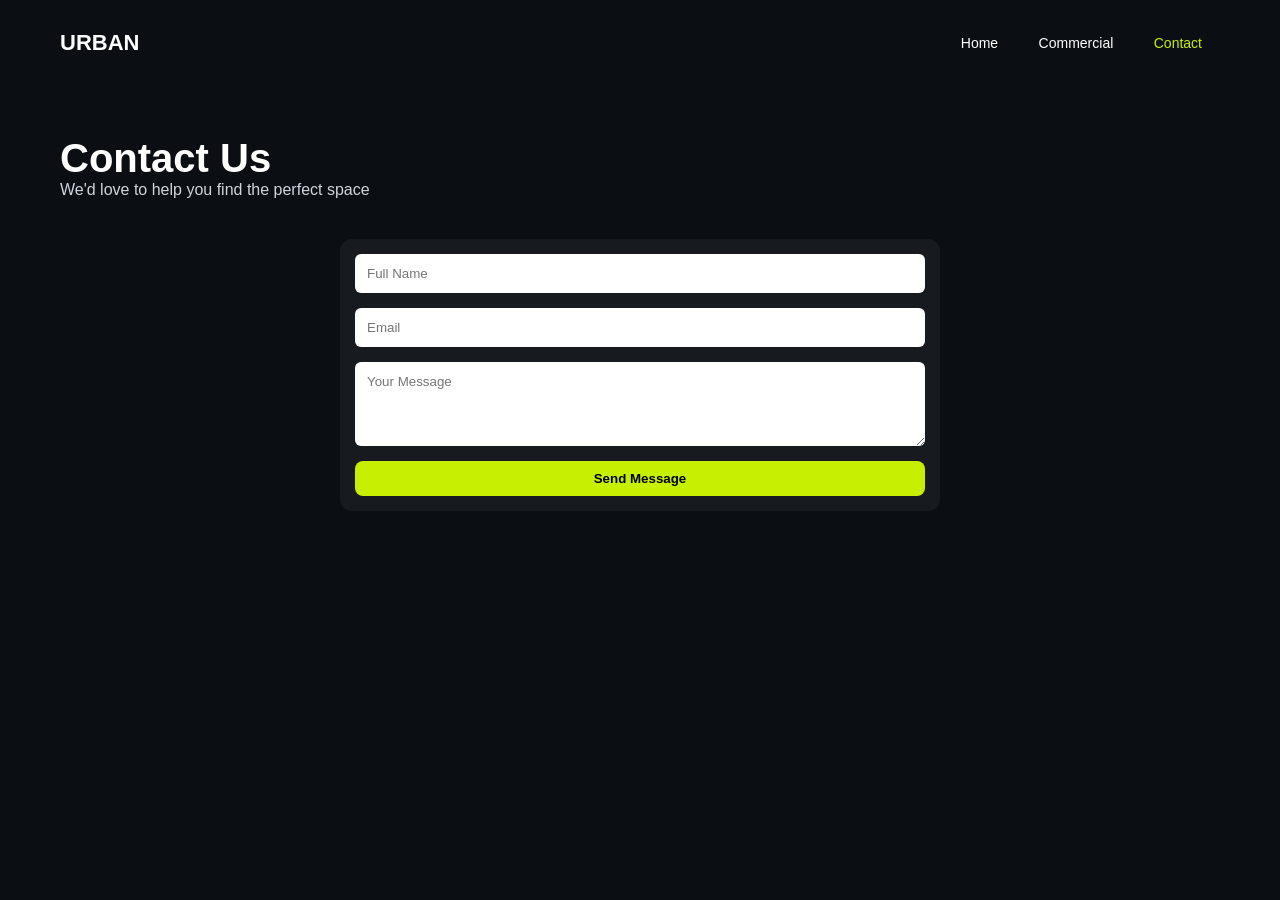
<file: contact.html>
<!DOCTYPE html>
<html lang="en">
<head>
  <meta charset="UTF-8">
  <title>Contact Us | URBAN</title>
  <meta name="viewport" content="width=device-width, initial-scale=1.0">
  <link rel="stylesheet" href="style.css">
</head>
<body>

<div class="rent-page">

  <div class="navbar">
    <div class="logo">URBAN</div>
    <div class="nav-links">
      <a href="index.html">Home</a>
      <a href="commercial.html">Commercial</a>
      <a href="contact.html" class="active">Contact</a>
    </div>
  </div>

  <div class="rent-header">
    <h1>Contact Us</h1>
    <p>We'd love to help you find the perfect space</p>
  </div>

  <div class="filter-bar" style="max-width:600px;margin:auto;flex-direction:column">
    <input placeholder="Full Name" style="padding:12px;border-radius:6px;border:none">
    <input placeholder="Email" style="padding:12px;border-radius:6px;border:none">
    <textarea placeholder="Your Message" rows="4"
      style="padding:12px;border-radius:6px;border:none"></textarea>
    <button class="search-btn" onclick="sendMessage()">Send Message</button>
  </div>




<script src="script.js"></script>

</div>

</body>
</html>
</file>
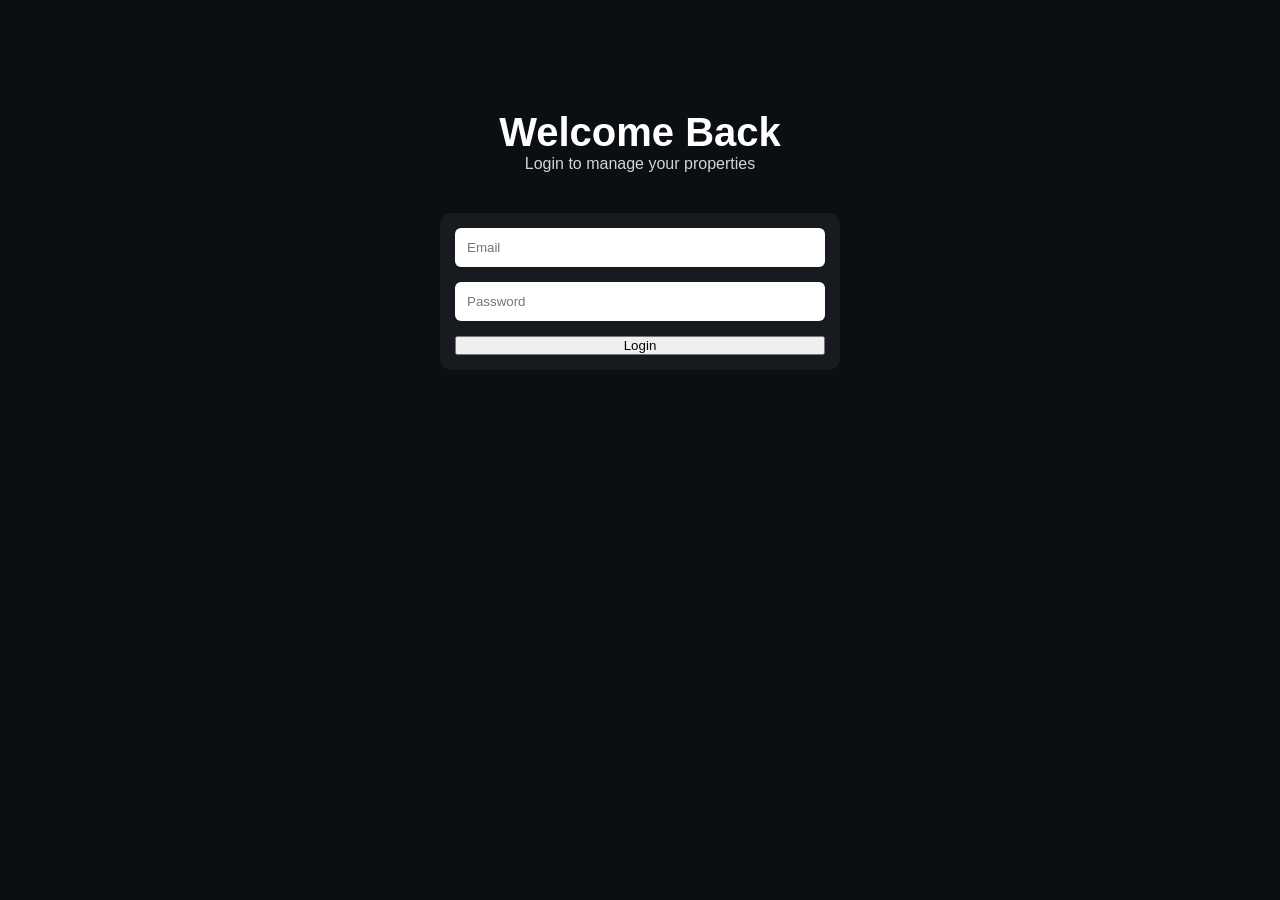
<file: login.html>
<!DOCTYPE html>
<html lang="en">
<head>
  <meta charset="UTF-8">
  <title>Login | URBAN</title>
  <meta name="viewport" content="width=device-width, initial-scale=1.0">
  <link rel="stylesheet" href="style.css">
</head>
<body>

<script src="script.js"></script>

<div class="rent-page">

  <div class="rent-header" style="text-align:center">
    <h1>Welcome Back</h1>
    <p>Login to manage your properties</p>
  </div>

  <section class="filter-bar" style="max-width:400px;margin:auto;flex-direction:column">
  <input type="email" id="email" placeholder="Email" style="padding:12px;border-radius:6px;border:none">
  <input type="password" id="password" placeholder="Password" style="padding:12px;border-radius:6px;border:none">
  <button onclick="loginpage()">Login</button>
  </section>
  </div>

  <script src="script.js"></script>
</body>
</html>
</file>
<file: style.css>
* {
  margin: 0;
  padding: 0;
  box-sizing: border-box;
  font-family: "Helvetica Neue", Arial, sans-serif;
}

.homepage {
  min-height: 100vh;
  background:
    linear-gradient(rgba(0,0,0,0.55), rgba(0,0,0,0.55)),
    url("https://images.unsplash.com/photo-1600585154340-be6161a56a0c");
  background-size: cover;
  background-position: center;
  color: #ffffff;
  padding: 30px 60px;
  position: relative;
}


.navbar {
  display: flex;
  justify-content: space-between;
  align-items: center;
}

.logo {
  font-size: 22px;
  font-weight: 700;
}

.nav-links a {
  margin: 0 18px;
  text-decoration: none;
  color: #ffffff;
  font-size: 14px;
  font-weight: 500;
  position: relative;
}

.nav-links a:hover {
  color: #c7f000;
}

.login button {
  background: #c7f000;
  border: none;
  padding: 8px 18px;
  border-radius: 20px;
  font-weight: 600;
  cursor: pointer;
}


.home-content {
  max-width: 650px;
  margin-top: 120px;
}

.home-content h1 {
  font-size: 48px;
  line-height: 1.2;
  margin-bottom: 20px;
}

.home-content h1 span {
  color: #c7f000;
}

.home-content p {
  font-size: 15px;
  color: #d1d5db;
  line-height: 1.6;
  margin-bottom: 40px;
}


.search-box {
  background: rgba(0,0,0,0.75);
  padding: 20px;
  border-radius: 14px;
  display: flex;
  align-items: flex-end;
  gap: 15px;
}

.abc {
  display: flex;
  flex-direction: column;
}

.search-box label {
  font-size: 12px;
  color: #c7f000;
  margin-bottom: 6px;
}

.search-box input {
  padding: 10px 12px;
  border-radius: 6px;
  border: none;
  width: 150px;
  outline: none;
}

.search-btn {
  background: #c7f000;
  border: none;
  padding: 12px 20px;
  border-radius: 10px;
  font-weight: 700;
  cursor: pointer;
}


.brands {
  position: absolute;
  bottom: 30px;
  display: flex;
  gap: 35px;
  opacity: 0.75;
  font-size: 14px;
}


@media (max-width: 768px) {

  .homepage {
    padding: 20px;
  }

  .nav-links {
    display: none;
  }

  .home-content {
    margin-top: 80px;
  }

  .home-content h1 {
    font-size: 34px;
  }

  .search-box {
    flex-direction: column;
    align-items: ;
  }

  .search-box input {
    width: 100%;
  }
  
  .brands {
    flex-wrap: wrap;
    gap: 20px;
    font-size: 12px;
  }
}
.property-slider-section {
  padding: 60px;
  color: white;
}

.property-slider-section h2 {
  margin-bottom: 20px;
  font-size: 28px;
}

.slider {
  position: relative;
  display: flex;
  align-items: center;
}

.property-slider {
  display: flex;
  gap: 20px;
  overflow-x: scroll;
  scroll-behavior: smooth;
  padding: 10px 0;
}



.property-card {
  min-width: 260px;
  background: #111;
  border-radius: 10px;
  overflow: hidden;
  transition: transform 0.3s;
}

.property-card:hover {
  transform: scale(1.05);
}

.property-card img {
  width: 100%;
  height: 170px;
  object-fit: cover;
}

.property-card h3 {
  padding: 10px;
  font-size: 16px;
}

.property-card p {
  padding: 0 10px 10px;
  font-size: 14px;
  color: #c7f000;
}

@media (max-width: 760px) {
  .property-slider-section {
    padding: 30px 20px;
  }

}

.rent-page {
  min-height: 100vh;
  background: #0b0f14;
  color: white;
  padding: 30px 60px;
}


.nav-links .active {
  color: #c7f000;
}


.rent-header {
  margin-top: 80px;
  margin-bottom: 40px;
}

.rent-header h1 {
  font-size: 40px;
}

.rent-header p {
  color: #d1d5db;
}


.filter-bar {
  background: rgba(255,255,255,0.05);
  padding: 15px;
  border-radius: 12px;
  display: flex;
  gap: 15px;
  margin-bottom: 40px;
}

.filter-bar select {
  background: #111;
  border: 1px solid #333;
  color: white;
  padding: 10px;
  border-radius: 6px;
}

.filter-bar .search-btn {
  background: #c7f000;
  border: none;
  padding: 10px 20px;
  border-radius: 8px;
  font-weight: 700;
}


.rent-listings {
  display: grid;
  grid-template-columns: repeat(4, 1fr);
  gap: 20px;
}


.rent-card {
  background: #111;
  border-radius: 12px;
  overflow: hidden;
  transition: transform 0.3s;
}

.rent-card:hover {
  transform: scale(1.05);
}

.rent-card img {
  width: 100%;
  height: 180px;
  object-fit: cover;
}

.rent-info {
  padding: 15px;
}

.rent-info h3 {
  font-size: 16px;
  margin-bottom: 5px;
}

.rent-info p {
  font-size: 14px;
  color: #9ca3af;
  margin-bottom: 10px;
}

.rent-info span {
  color: #c7f000;
  font-weight: 600;
}


@media (max-width: 1024px) {
  .rent-listings {
    grid-template-columns: repeat(2, 1fr);
  }
}

@media (max-width: 768px) {
  .rent-page {
    padding: 20px;
  }

  .filter-bar {
    flex-direction: column;
  }

  .rent-listings {
    grid-template-columns: 1fr;
  }
}
.property-link {
  text-decoration: none;
  color: inherit;
}

.footer {
  background-color: #1f2933;
  color: #ffffff;
  padding: 50px 20px 20px;
  font-family: Arial, sans-serif;
}

.footer-container {
  display: grid;
  grid-template-columns: repeat(auto-fit, minmax(220px, 1fr));
  gap: 30px;
  max-width: 1200px;
  margin: auto;
}

.footer-section h3 {
  margin-bottom: 15px;
  color: #f4b41a;
}

.footer-logo {
  font-size: 24px;
  color: #f4b41a;
}

.footer-section ul {
  list-style: none;
  padding: 0;
}

.footer-section ul li {
  margin-bottom: 8px;
}

.footer-section a {
  text-decoration: none;
  color: #ffffff;
  opacity: 0.8;
}

.footer-section a:hover {
  opacity: 1;
  color: #f4b41a;
}

.social-links a {
  display: inline-block;
  margin-right: 10px;
}

.footer-bottom {
  text-align: center;
  border-top: 1px solid #3a3a3a;
  margin-top: 30px;
  padding-top: 15px;
  font-size: 14px;
  opacity: 0.7;
}
</file>
